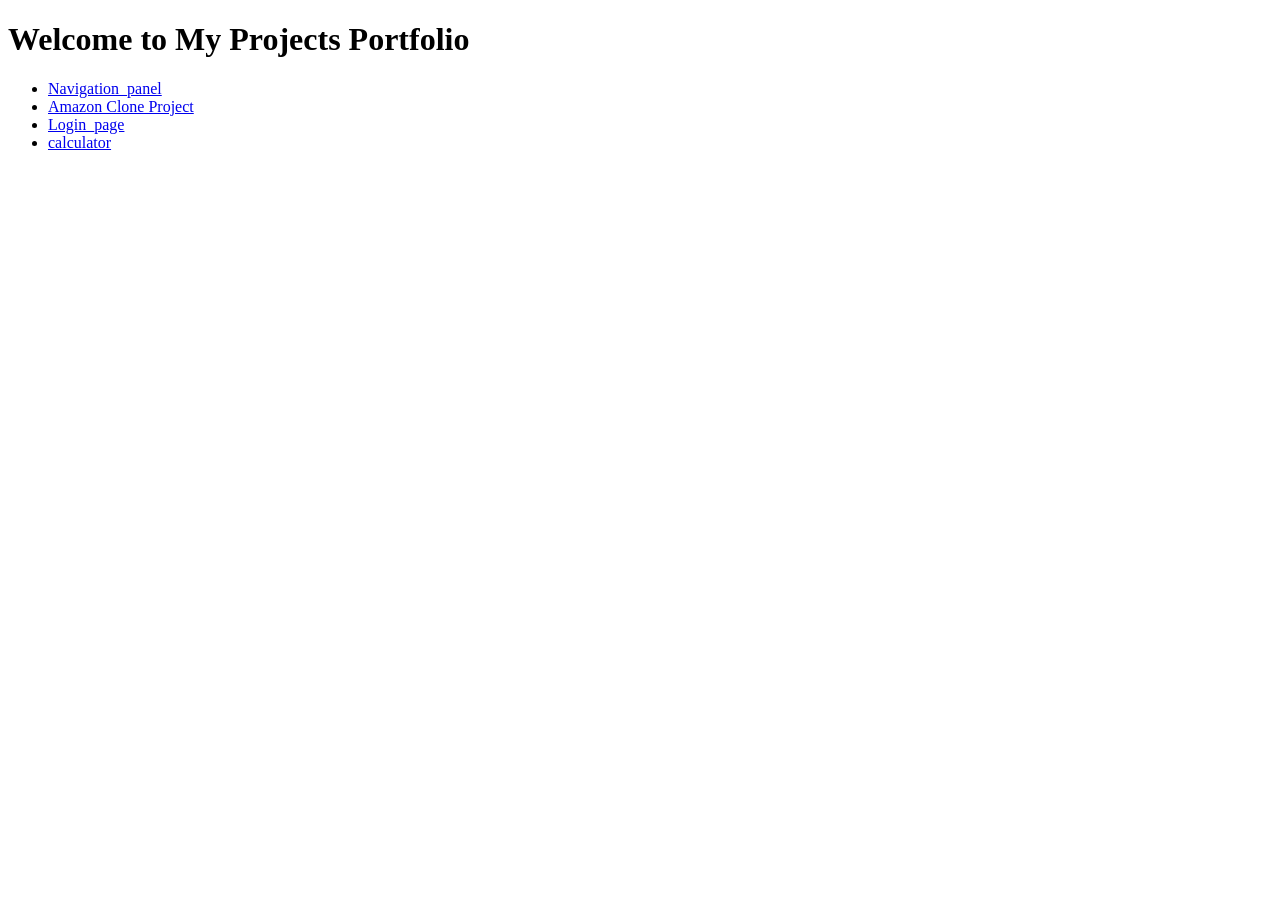
<file: index.html>
<!DOCTYPE html>
<html lang="en">
<head>
    <meta charset="UTF-8">
    <title>My Web Projects Portfolio</title>
</head>
<body>
    <h1>Welcome to My Projects Portfolio</h1>
    <ul>
        <li><a href="./Navigation_panel/index.html">Navigation_panel</a></li>
        <li><a href="./Amazon.com_Clone/index.html">Amazon Clone Project</a></li>
        <li><a href="./Login_page/index.html">Login_page</a></li>
        <li><a href="./calculator/index.html">calculator</a></li>
    </ul>
</body>
</html>
</file>
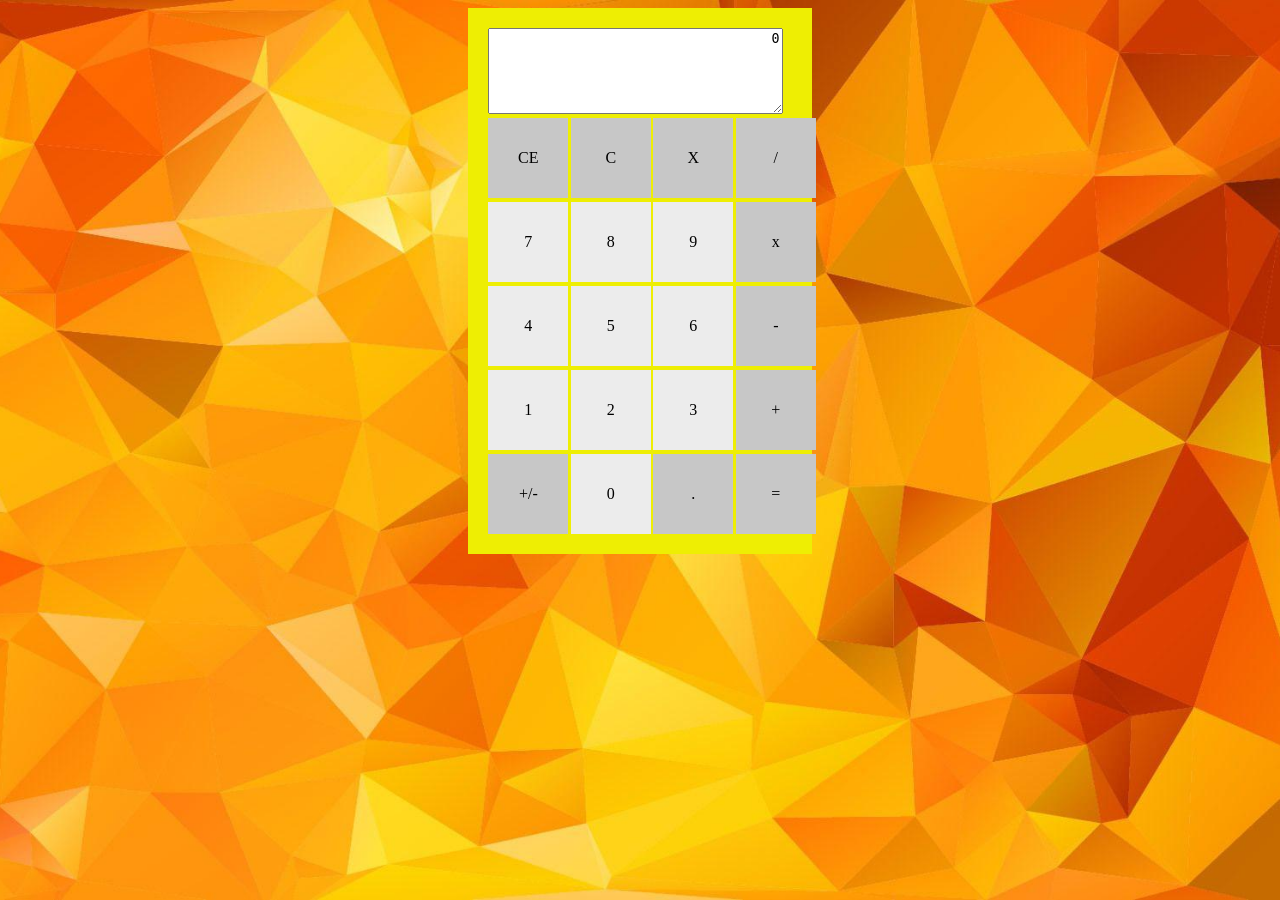
<file: calculator/index.html>
<!DOCTYPE html>
<html lang="en">

<head>
    <meta charset="UTF-8">
    <meta name="viewport" content="width=device-width, initial-scale=1.0">
    <title>Simple Calculator</title>
    <link rel="stylesheet" href="style.css">
</head>


<body>
    <div class="main">
        <textarea name="textarea" id="textarea" cols="21" rows="4">0</textarea>
        <div class="container">
            <div class="row">CE</div>
            <div class="row">C</div>
            <div class="row">X</div>
            <div class="row">/</div>
            <div class="row number">7</div>
            <div class="row number">8</div>
            <div class="row number">9</div>
            <div class="row">x</div>
            <div class="row number">4</div>
            <div class="row number">5</div>
            <div class="row number">6</div>
            <div class="row">-</div>
            <div class="row number">1</div>
            <div class="row number">2</div>
            <div class="row number">3</div>
            <div class="row">+</div>
            <div class="row">+/-</div>
            <div class="row number">0</div>
            <div class="row">.</div>
            <div class="row">=</div>


        </div>
</body>

</html>
</file>
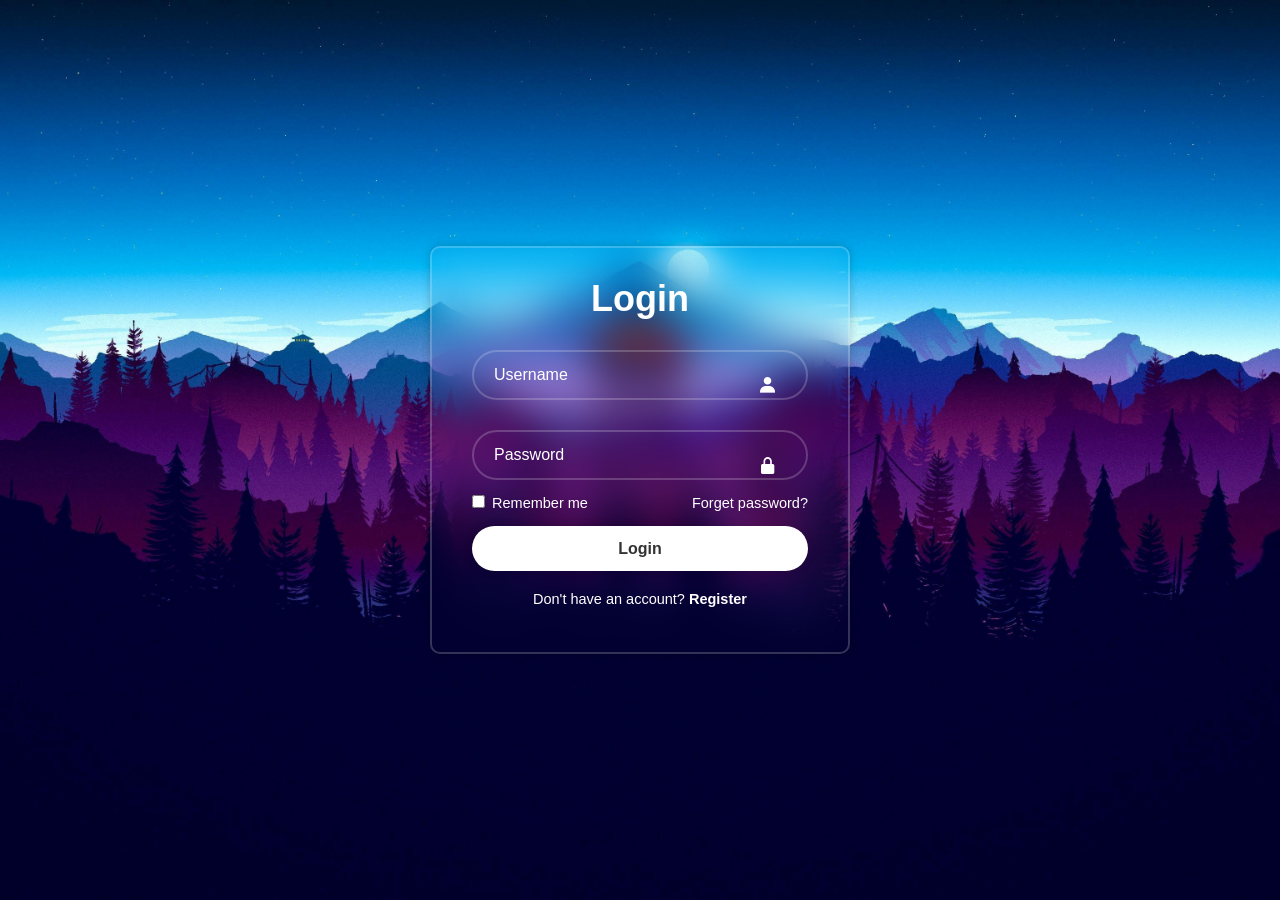
<file: Login_page/index.html>
<!DOCTYPE html>
<html lang="en">

<head>
    <meta charset="UTF-8">
    <meta name="viewport" content="width=device-width, initial-scale=1.0">
    <title>Login page</title>
    <link rel="stylesheet" href="style.css">
    <link href='https://unpkg.com/boxicons@2.1.4/css/boxicons.min.css' rel='stylesheet'>
</head>

<body>
    <div class="wrapper">
        <form action="">
            <h1>Login</h1>
            <div class="input-box">
                <input type="text" placeholder="Username" required>
                <i class='bx bxs-user'></i>
            </div>
            <div class="input-box">
                <input type="password" placeholder="Password" required>
                <i class='bx bxs-lock-alt'></i>
            </div>
            <div class="remember-forget">
                <label><input type="checkbox"> Remember me</label>
                <a href="#">Forget password?</a>
            </div>
            <button type="submit" class=" btn">Login</button>
            <div class="register-link">
                <P>Don't have an account?
                    <a href="#">Register </a>
                </P>
            </div>
        </form>
    </div>

</body>

</html>
</file>
<file: calculator/style.css>
body {
    background-image: url('background123.jpg');
    background-size: cover;
    background-position: center;
    background-repeat: no-repeat;
    background-attachment: fixed;
}

.main {
    background-color: rgb(238, 238, 3);
    padding: 20px;
    width: 24%;
    margin: auto;
}

.container {
    display: grid;
    grid-template-columns: auto auto auto auto;
    row-gap: 4px;
    column-gap: 2.5px;
}

.row {
    width: 80px;
    height: 80px;
    background-color: rgb(199, 199, 199);
    text-align: center;
    line-height: 80px;
}

textarea {
    text-align: right;
    width: 95%;
    height: 80px;
}

.number {
    background-color: rgb(236, 236, 236);
}

.row:hover {
    background-color: rgb(182, 182, 182);
    cursor: pointer;
}
</file>
<file: Login_page/style.css>
@import url("https://fonts.googleapis.com/css2?family=Poppins:wght@300;400;500;600;700;800;900&display=swap");
* {
    margin: 0;
    padding: 0;
    box-sizing: border-box;
    font-family: "Poopins", sans-serif;
}

body {
    display: flex;
    justify-content: center;
    align-items: center;
    min-height: 100vh;
    background: url("background124.jpg") no-repeat;
    background-size: cover;
    background-position: center;
}

.wrapper {
    width: 420px;
    background: transparent;
    border: 2px solid rgba(255, 255, 255, .2);
    backdrop-filter: blur(20px);
    box-shadow: 0 0 10px rgba(0, 0, 0, .2);
    color: #fff;
    border-radius: 10px;
    padding: 30px 40px;
}

.wrapper h1 {
    font-size: 36px;
    text-align: center;
}

.wrapper .input-box {
    position: relative;
    width: 100%;
    height: 50px;
    margin: 30px 0;
}

.input-box input {
    width: 100%;
    height: 100%;
    background: transparent;
    border: none;
    outline: none;
    border: 2px solid rgb(255, 255, 255, .2);
    border-radius: 40px;
    font-size: 16px;
    color: #fff;
    padding: 20px 45px 20px 20px;
}

.input-box input::placeholder {
    color: #fff;
}

.input-box i {
    position: absolute;
    right: 20px;
    top: 50%;
    transform: translate(-50%);
    font-size: 20px;
}

.wrapper .remember-forget {
    display: flex;
    justify-content: space-between;
    font-size: 14.5px;
    margin: -15px 0 15px;
}

.remember-forget label input {
    accent-color: #fff;
    margin-right: 3px;
}

.remember-forget a {
    color: #fff;
    text-decoration: none;
}

.remember-forget a:hover {
    text-decoration: underline;
}

.wrapper .btn {
    width: 100%;
    height: 45px;
    background: #fff;
    border: none;
    outline: none;
    border-radius: 40px;
    box-shadow: 0 0 10px rgba(0, 0, 0, .1);
    cursor: pointer;
    font-size: 16px;
    color: #333;
    font-weight: 600;
}

.wrapper .register-link {
    font-size: 14.5px;
    text-align: center;
    margin: 20px 0 15px;
}

.register-link p a {
    color: #fff;
    text-decoration: none;
    font-weight: 600;
}

.register-link p a:hover {
    text-decoration: underline;
}
</file>
